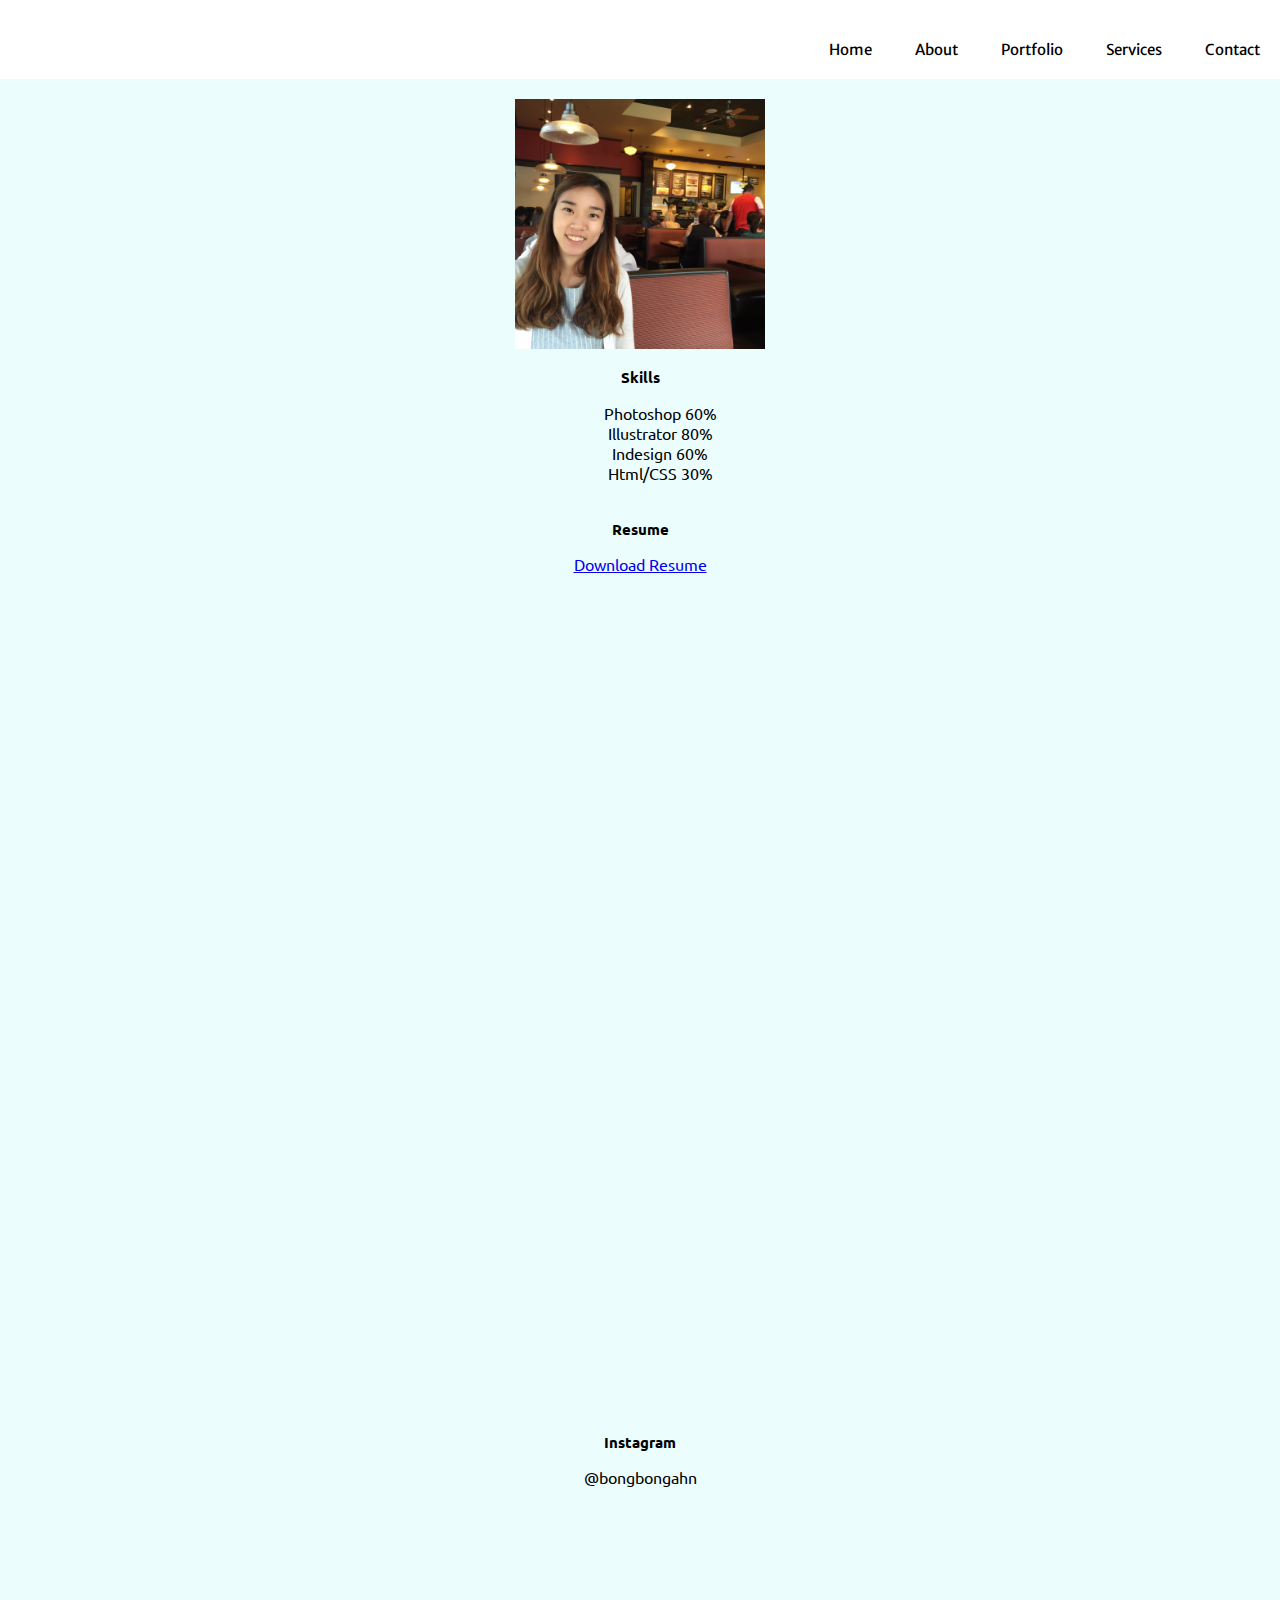
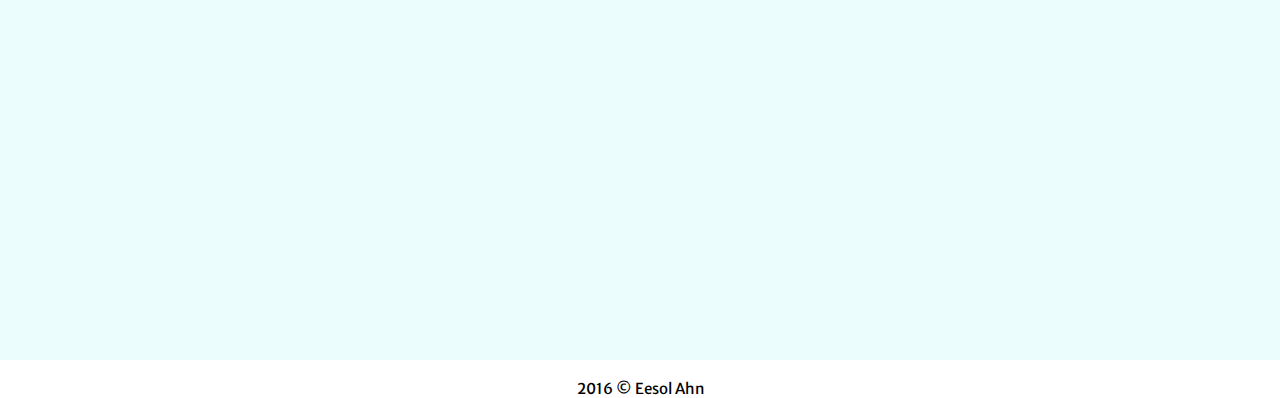
<file: about.html>
<!doctype html>
<title>About Me</title>
<link href="https://fonts.googleapis.com/css?family=Merriweather+Sans|Ubuntu" rel="stylesheet"> 
<meta name="viewport" content="width=device-width, initial-scale=1">

<style>
  header {
    color: #000000;
    background-color: #FFFFFF;
  }
  nav {
    
    font-size: 15px;
    text-align: right;
    font-family: 'Merriweather Sans', sans-serif;
  }
  nav a {
    color: #000000;
    text-decoration: none;
    padding: 20px;
  }
  main {
    color: #000000;
    background-color: #ECFDFD;
    padding: 20px;
    text-align: center;
    font-family: 'Ubuntu', sans-serif;
  }
  p {
    font-size: 12px;
    font-family: 'Ubuntu', sans-serif;
  }
  h3 {
    font-family: 'Ubuntu', sans-serif;
    font-size: 15px;
    color: #000000;
  }
  footer {
    font-size: 15px;
    color: #000000;
    background-color: #FFFFFF
  }
  body {
    margin: 0;
    font-family: 'Merriweather Sans', sans-serif;
    text-align: center;
  }
  iframe {
	width: 500px;
	height: 800px;
}
  @media all (max-width: 480px) {
  img {
    margin: 10px auto;
    float: none;
    display: block;
  }

</style>

<header><br><br>
<nav>
    <a href="index.html">Home</a>
    <a href="about.html">About</a>
    <a href="portfolio.html">Portfolio</a>
    <a href="services.html">Services</a>
    <a href="contact.html">Contact</a>
  </nav><br>
</header>

<main>
<img src="Aboutme.jpeg" width="250px"><br>
	
	
	<h3>Skills</h3>
	<ul style="list-style: none;">
		<li>Photoshop		60%</li>
		<li>Illustrator		80%</li>
		<li>Indesign		60%</li>
		<li>Html/CSS		30%</li><br>
	</ul>
<h3>Resume</h3>
<a href="resume.pdf">Download Resume</a><br><br><br>
<iframe src="resume.pdf" frameborder="0"></iframe><br>

<!-- SnapWidget -->
	<h3>Instagram</h3>
@bongbongahn<br><br><br>
<iframe src="https://snapwidget.com/embed/291598" class="snapwidget-widget" allowTransparency="true" frameborder="0" scrolling="no" style="border:none; overflow:hidden; width:615px; height:410px"></iframe><br>
  
</main>

<footer><br>
2016 © Eesol Ahn
</footer>
</file>
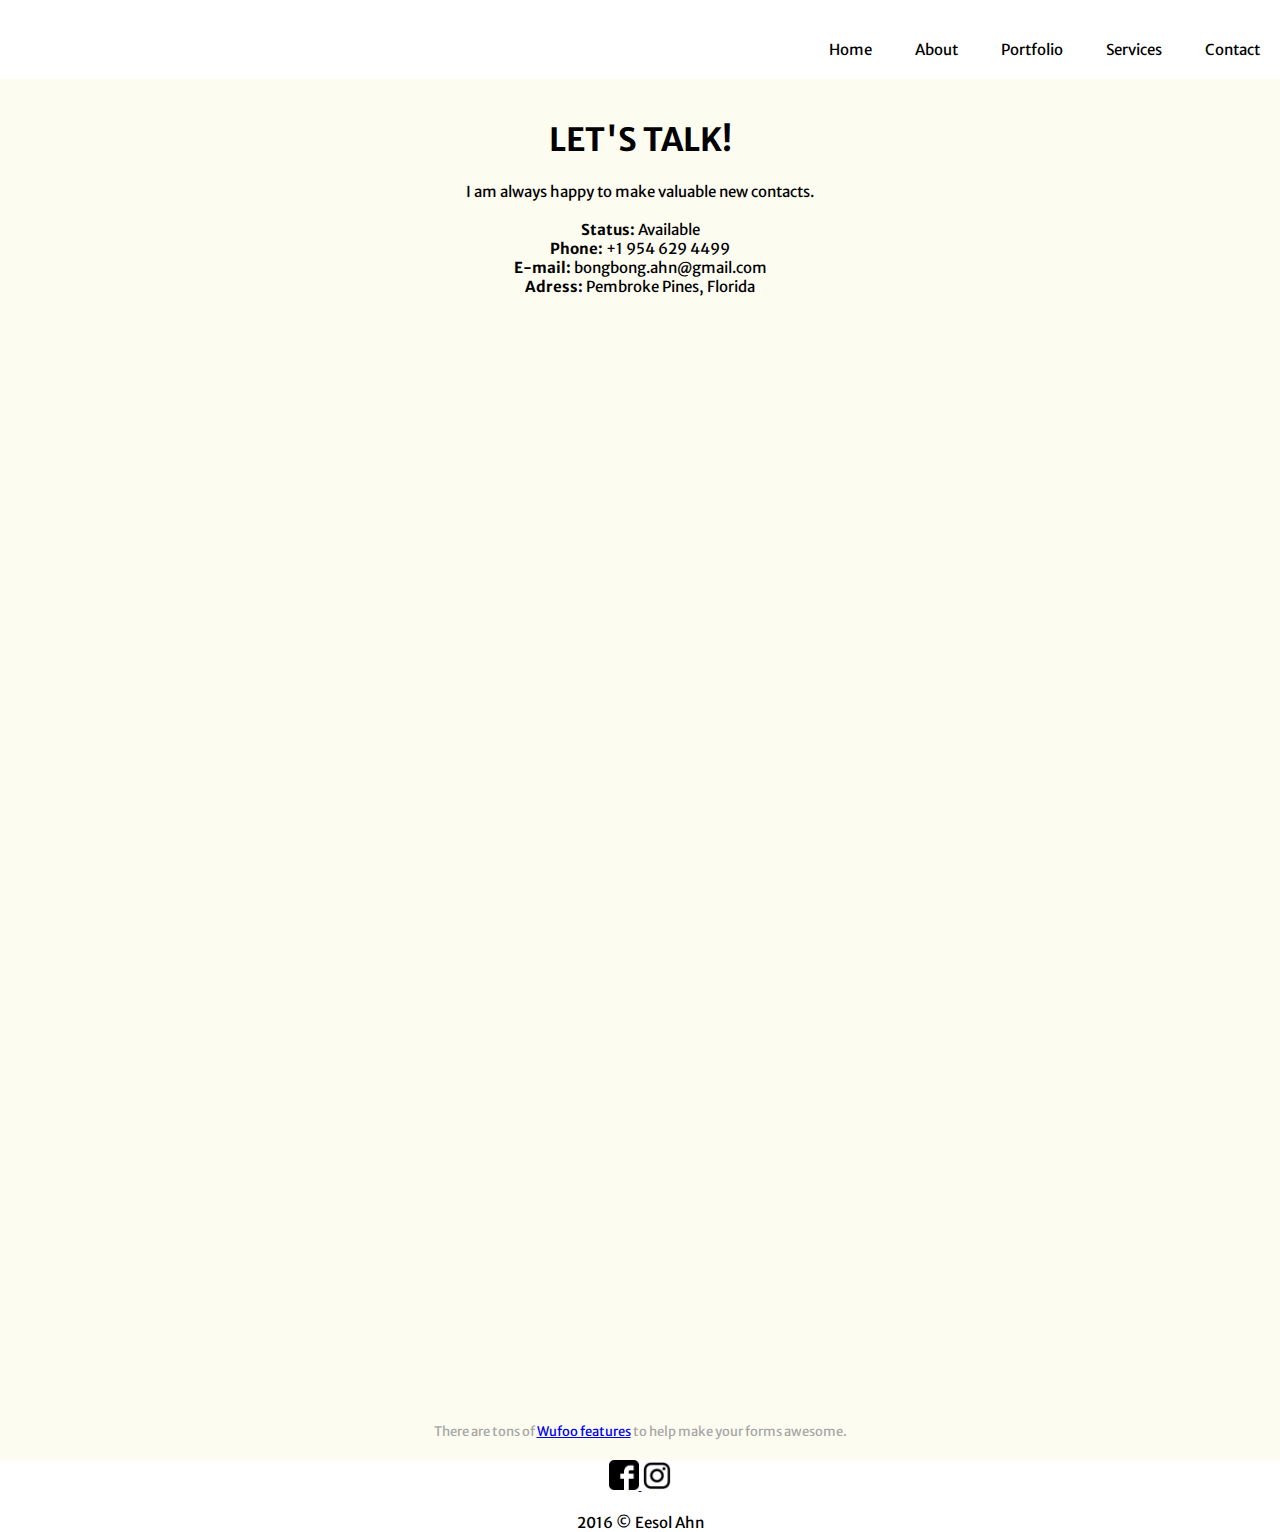
<file: contact.html>
<!doctype html>
<title>Portfolio</title>
<link href="https://fonts.googleapis.com/css?family=Merriweather+Sans|Ubuntu" rel="stylesheet"> 
<meta name="viewport" content="width=device-width, initial-scale=1">

<style>
  header {
    color: #000000;
    background-color: #FFFFFF;
  }
  nav {
    font-size: 15px;
    text-align: right;
    font-family: 'Merriweather Sans', sans-serif;
  }
  nav a {
    color: #000000;
    text-decoration: none;
    padding: 20px;
  }
  main {
    color: #000000;
    background-color: #FCFCF1;
    padding: 20px;
    text-align: center;
    font-family: 'Merriweather Sans', sans-serif;
  }
  p {
    font-size: 15px;
    font-family: 'Merriweather Sans', sans-serif;
  }
  h3 {
    font-family: 'Merriweather Sans', sans-serif;
    font-size: 15px;
    color: #000000;
  }
  footer {
    font-size: 15px;
    color: #000000;
    background-color: #FFFFFF
  }
  body {
    margin: 0;
    font-family: 'Merriweather Sans', sans-serif;
    text-align: center;
  }
  @media all (max-width: 480px) {
  img {
    margin: 10px auto;
    float: none;
    display: block;
  }
</style>

<header><br><br>
<nav>
    <a href="index.html">Home</a>
    <a href="about.html">About</a>
    <a href="portfolio.html">Portfolio</a>
    <a href="services.html">Services</a>
    <a href="contact.html">Contact</a>
  </nav><br>
</header>

<main>
    <h1>LET'S TALK!</h1>
    <p>I am always happy to make valuable new contacts.<br><br>
        <strong>Status:</strong> Available<br>
        <strong>Phone:</strong> +1 954 629 4499<br>
        <strong>E-mail:</strong> bongbong.ahn@gmail.com<br>
        <strong>Adress:</strong> Pembroke Pines, Florida<br><br>
      
      <iframe src="https://www.google.com/maps/embed?pb=!1m18!1m12!1m3!1d3585.8437208382143!2d-80.29147798444083!3d26.0059362835265!2m3!1f0!2f0!3f0!3m2!1i1024!2i768!4f13.1!3m3!1m2!1s0x88d9a6089cff36ab%3A0x2679b4aaf4824378!2s10700+SW+City+Center+Blvd%2C+Pembroke+Pines%2C+FL+33025!5e0!3m2!1sen!2sus!4v1481654947493" width="600" height="450" frameborder="0" style="border:0" allowfullscreen></iframe><br><br><br>
<iframe height="597" allowTransparency="true" frameborder="0" scrolling="no" style="width:400px;border:none"  src="https://bongbongahn.wufoo.com/embed/z14chota0084f6n/"><a href="https://bongbongahn.wufoo.com/forms/z14chota0084f6n/">Fill out my Wufoo form!</a></iframe><div id="wuf-adv" style="font-family:inherit;font-size: small;color:#a7a7a7;text-align:center;display:block;"><span class="notranslate">There are tons of <a href="http://www.wufoo.com/features/">Wufoo features</a> to help make your forms awesome.</span></div>
</main>

<footer>
  
  
<a target="_blank" href="https://facebook.com/eesol.ahn">  <img src="facebooklogo.png" width="30"> </a>
<a target="_blank" href="https://www.instagram.com/bongbongahn/">  <img src="instagramlogo.png" width="30"> </a><br><br>

2016 © Eesol Ahn
</footer>
</file>
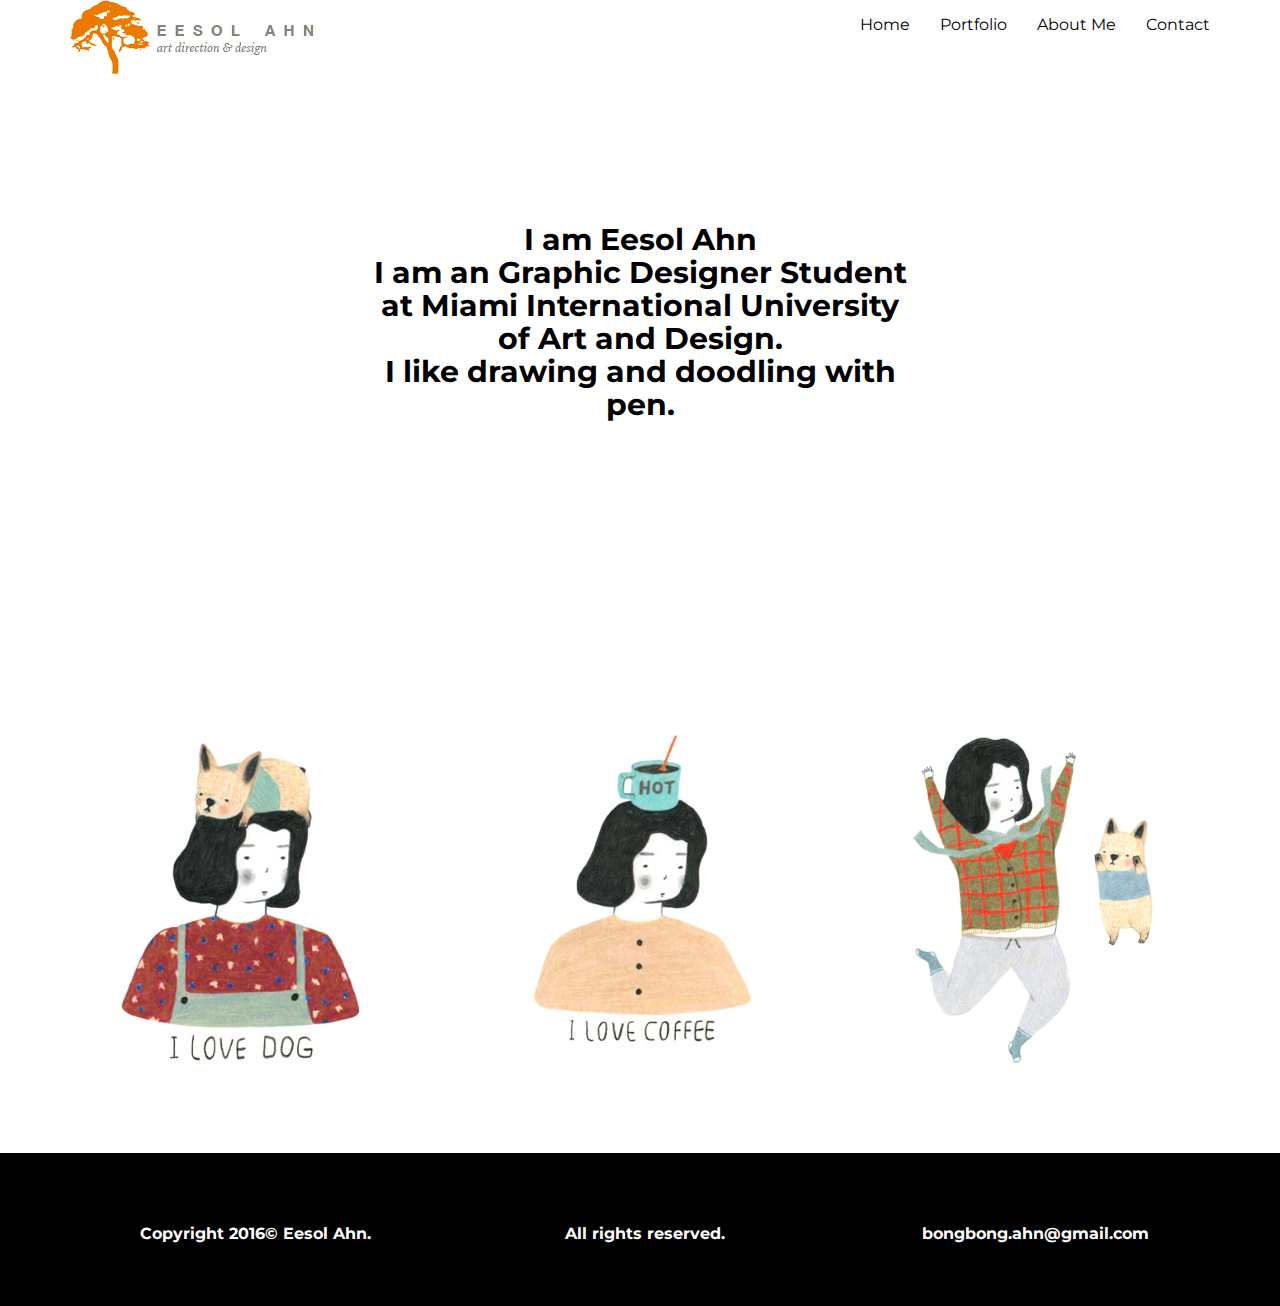
<file: final-extra-credit.html>
<!DOCTYPE html>
<head>
    <meta charset="utf-8">
    <meta name="viewport" content="width=device-width, initial-scale=1">

    <title>Final Extra Credit</title>    
<link href="bootstrap.css" rel="stylesheet">
    <link href="style1.css" rel="stylesheet">
    <link href="font-awesome.min.css" rel="stylesheet">

</head>

<body>

<div class="navbar navbar-default navbar-fixed-top" role="navigation">
<div class="container">

<div class="navbar-header">
<button type="button" class="navbar-toggle" data-toggle="collapse" data-target=".navbar-collapse">
<span class="sr-only">Toggle navigation</span>
<span class="icon-bar"></span>
<span class="icon-bar"></span>
<span class="icon-bar"></span>
</button>
<a href="index.html"><img src="final_extra_logo1.jpg" class="img-responsive"></a>
</div>

<div class="navbar-collapse collapse">
<ul class="nav navbar-nav navbar-right">
<li class="active"><a href="index.html">Home</a></li>
<li><a href="portfolio.html">Portfolio</a></li>
<li><a href="about.html">About Me</a></li>
<li><a href="contact.html">Contact</a></li>
</ul>
</div>

</div>
</div><br>

<div id="headerwrap">
<div class="container">
<div class="row">
<div class="col-lg-6 col-lg-offset-3">
<h2>I am Eesol Ahn<br>
I am an Graphic Designer Student at Miami International University of Art and Design.<br>
I like drawing and doodling with pen.</h2>
</div>
</div>
</div>
</div>
	
	<section id="works"></section>
	<div class="container">
		<div class="row centered mt mb">
			<div class="col-lg-4 col-md-4 col-sm-4 gallery">
				<a href="#"><img src="Untitled-1.jpg" class="img-responsive"></a>
			</div>
			<div class="col-lg-4 col-md-4 col-sm-4 gallery">
				<a href="#"><img src="Untitled-2.jpg" class="img-responsive"></a>
			</div>
			<div class="col-lg-4 col-md-4 col-sm-4 gallery">
				<a href="#"><img src="Untitled-3.jpg" class="img-responsive"></a>
			</div>
		</div>
	</div>

	<div id="footerwrap">
		<div class="container">
			<div class="row centered">
				<div class="col-lg-4">
					<p>Copyright 2016© Eesol Ahn.</p>
				</div>
				<div class="col-lg-4">
					<p> All rights reserved.</p>
				</div>
				<div class="col-lg-4">
					<p>bongbong.ahn@gmail.com</p>
				</div>
			</div>
		</div>
	</div>
	
</body>
 
</html>
</file>
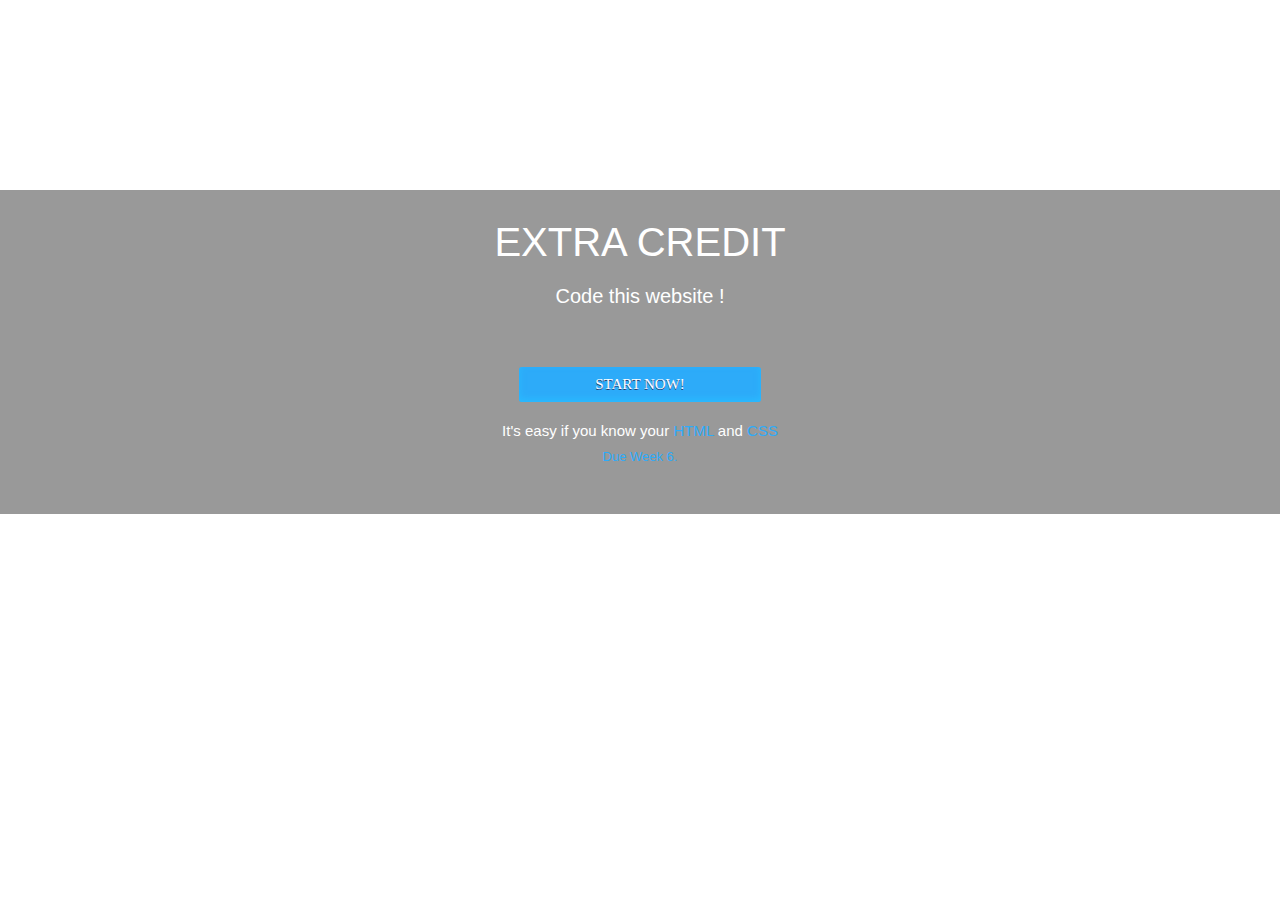
<file: midterm-extra-credit.html>
<!DOCTYPE html>
<html>
<head>
	<meta charset="utf-8">

	<title>Extra credit </title>




	<link rel="stylesheet" href="style-extra.css">

</head>
<body >


<h1>EXTRA CREDIT <br> 
	<p style="margin-top: 20px;">Code this website !</p> <br> 
	<a href="#" class="myButton">START NOW!</a> <br> 
	<div id="text"> It's easy if you know your 
		<span style="color:#2dabf9;">HTML</span> and 
		<span style="color:#2dabf9;">CSS</span> </div> 
	<div id="text2">Due Week 6.</div></h1>
		

</body>
</html>
</file>
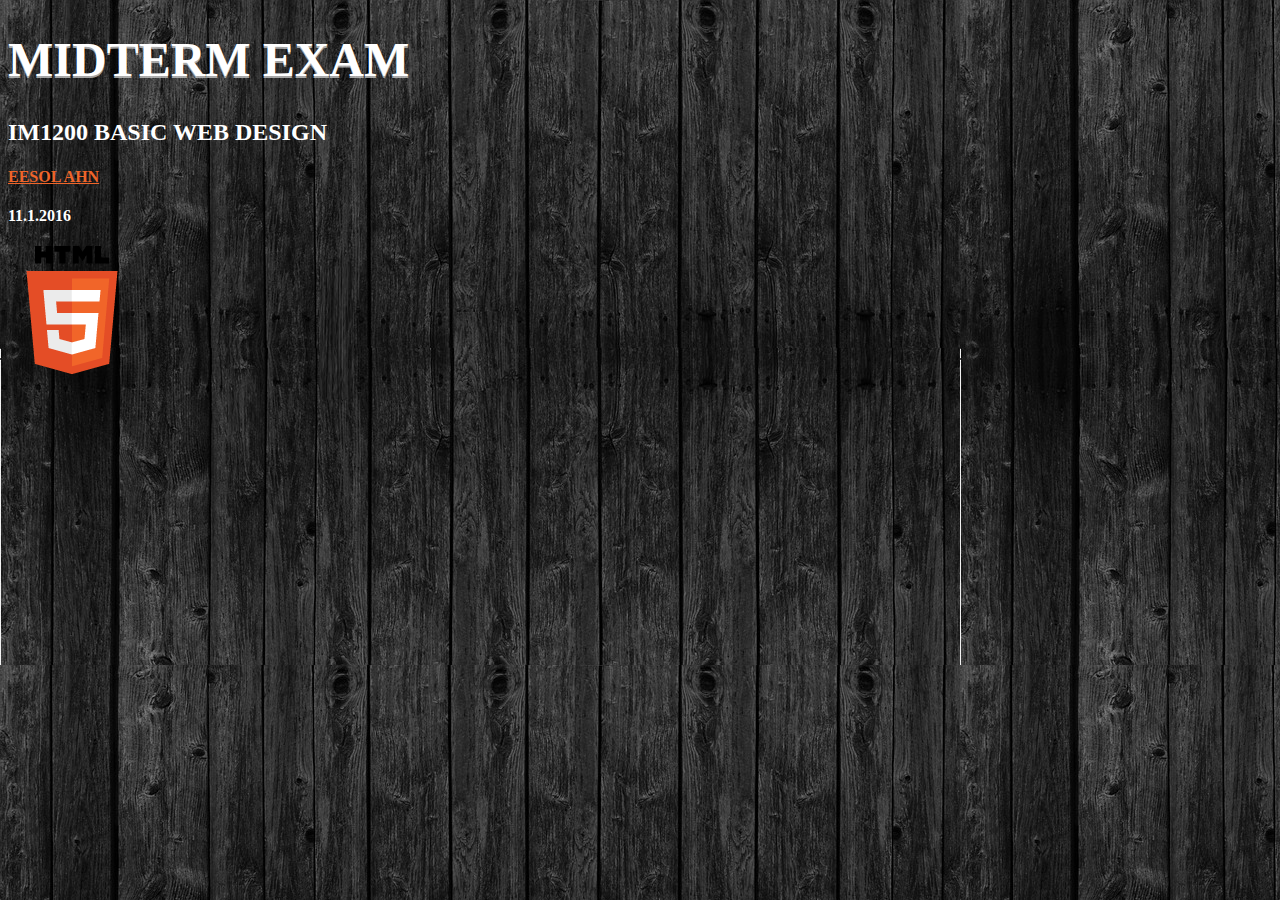
<file: midterm.html>
<!doctype html>

<header>
<Style>

html {
 font-family: Impact;
 background-image: url(black-wood-1403902_960_720.jpg);
 color: #FFFFFF;
}
h1 {
 font-size: 48px;
 font-family: Georgia;
 text-shadow: 0 2px 0 #c9c9c9c9;
}
h1,
h2,
h3,
h4 {
 text-transform: uppercase;
}
a {
 color: #F06529;
}

</style>
</header>

<body>
<h1>Midterm Exam</h1>
<h2>IM1200 Basic Web Design</h2>
<h4><a href="http://eesolahn.me">Eesol Ahn</a></h4>
<h4>11.1.2016</h4>
 <img src="HTML5_Logo_128.png">

</body>
</file>
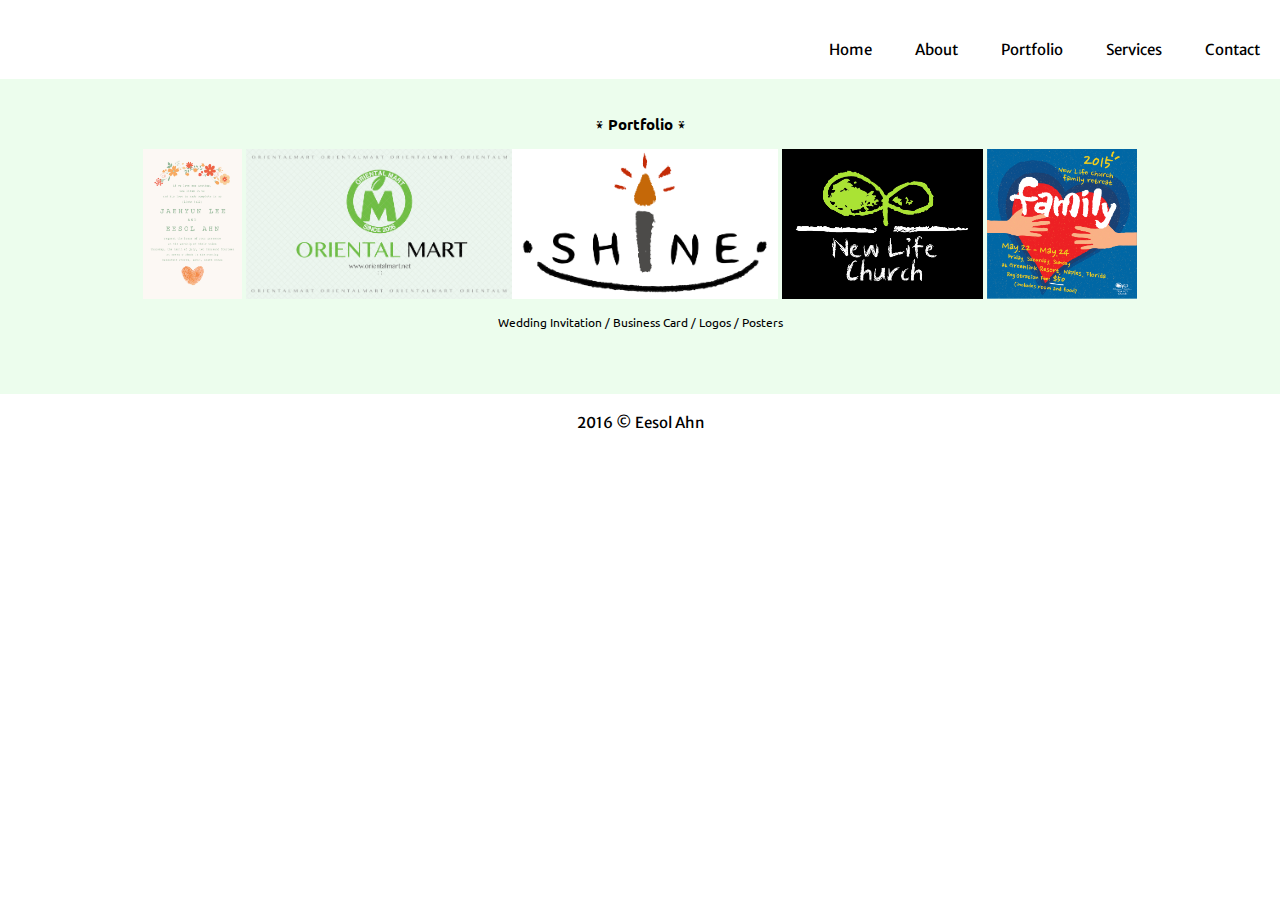
<file: portfolio.html>
<!doctype html>
<title>Portfolio</title>
<link href="https://fonts.googleapis.com/css?family=Merriweather+Sans|Ubuntu" rel="stylesheet"> 
<meta name="viewport" content="width=device-width, initial-scale=1">

<style>
  header {
    color: #000000;
    background-color: #FFFFFF;
  }
  nav {
    font-size: 15px;
    text-align: right;
    font-family: 'Merriweather Sans', sans-serif;
  }
  nav a {
    color: #000000;
    text-decoration: none;
    padding: 20px;
  }
  main {
    color: #000000;
    background-color: #ECFDED;
    padding: 20px;
    text-align: center;
    font-family: 'Ubuntu', sans-serif;
  }
  p {
    font-size: 12px;
    font-family: 'Ubuntu', sans-serif;
  }
  h3 {
    font-family: 'Ubuntu', sans-serif;
    font-size: 15px;
    color: #000000;
  }
  footer {
    font-size: 15px;
    color: #000000;
    background-color: #FFFFFF
  }
  body {
    margin: 0;
    font-family: 'Merriweather Sans', sans-serif;
    text-align: center;
  }
  @media all (max-width: 480px) {
  img {
    margin: 10px auto;
    float: none;
    display: block;
  }
</style>

<header><br><br>
<nav>
    <a href="index.html">Home</a>
    <a href="about.html">About</a>
    <a href="portfolio.html">Portfolio</a>
    <a href="services.html">Services</a>
    <a href="contact.html">Contact</a>
  </nav><br>
</header>

<main>
<h3>⍣ Portfolio ⍣</h3>
<img src="1.png" height="150px">  <img src="2.png" height="150px"><img src="4.png" height="150px">  <img src="5.png" height="150px">  <img src="6.png" height="150px"><br>
<p>Wedding Invitation / Business Card / Logos / Posters<br><br><br>
</main>

<footer><br>
2016 © Eesol Ahn
</footer>
</file>
<file: style1.css>
@charset "utf-8";
/* CSS Document */

@import url(http://fonts.googleapis.com/css?family=Montserrat:400,700);


::-moz-selection {
    background: #f2c2c9;
    color: #a4003a;
    text-shadow: none;
}

::selection {
    background: #16a085;
    color: #a4003a;
    text-shadow: none;
}
#success_message{ display: none;}


 hr {
    display: block;
    height: 1px;
    border: 0;
    border-top: 1px solid #ccc;
    margin: 1em 0;
    padding: 0;
}

.centered {
	text-align: center
}

.mt {
	margin-top: 80px;
}

.mb {
	margin-bottom: 80px;
}

body {
    font-family: 'Montserrat', sans-serif;
    font-weight: 400;
    font-size: 16px;

    -webkit-font-smoothing: antialiased;
    -webkit-overflow-scrolling: touch;
}

h1, h2, h3, h4, h5, h6, p {
	font-weight: 700;
    color: #000000;
}


.navbar-brand {
	font-weight: 700;
}

.navbar-default .navbar-brand {
	color: #000000;
}

.navbar-default {
	background-color: #FFFFFF;
	border-color: transparent;
}

.navbar-default .navbar-nav > .active > a, .navbar-default .navbar-nav > .active > a:hover, .navbar-default .navbar-nav > .active > a:focus {
	color: #000000;
	background-color: transparent;
}

.navbar-default .navbar-nav > li > a {
	color: #000000;
}


#headerwrap {
	background: url(http://img02.deviantart.net/1596/i/2013/093/c/8/red_riding_hood_illustration_by_eccentricdz-d609y1q.jpg
) no-repeat center top;
	margin-top: -70px;
	padding-top: 250px;
	text-align:center;
	background-attachment: relative;
	background-position: center center;
	min-height: 650px;
	width: 100%;
	
    -webkit-background-size: 100%;
    -moz-background-size: 100%;
    -o-background-size: 100%;
    background-size: 100%;

    -webkit-background-size: cover;
    -moz-background-size: cover;
    -o-background-size: cover;
    background-size: cover;
}

#headerwrap h1 {
	color:#ffffff;
	padding-top: 10px;
	padding-bottom: 20px;
	letter-spacing: 4px;
	font-size: 60px;
	font-weight: bold;
}

#headerwrap h4 {
	font-weight: 400;
	color: #ffffff;
}



#footerwrap {
	padding-top: 70px;
	padding-bottom: 50px;
	background-color: #000000;
}

#footerwrap p {
	color: #ffffff;
	margin-left: 10px;
}

#workwrap {	
	background: url(http://img02.deviantart.net/1596/i/2013/093/c/8/red_riding_hood_illustration_by_eccentricdz-d609y1q.jpg
) no-repeat center top;
	margin-top: -70px;
	padding-top: 250px;
	text-align:center;
	background-attachment: relative;
	background-position: center center;
	min-height: 650px;
	width: 100%;
	
    -webkit-background-size: 100%;
    -moz-background-size: 100%;
    -o-background-size: 100%;
    background-size: 100%;

    -webkit-background-size: cover;
    -moz-background-size: cover;
    -o-background-size: cover;
    background-size: cover;
}

#workwrap h1 {
	color:#ffffff;
	padding-top: 10px;
	padding-bottom: 20px;
	letter-spacing: 4px;
	font-size: 80px;
	font-weight: bold;
}

#workwrap h4 {
	font-weight: 400;
	color: #ffffff
}

#aboutwrap {	
	background: url(Aboutme.jpeg) no-repeat center top;
	margin-top: -70px;
	padding-top: 250px;
	text-align:center;
	background-attachment: relative;
	background-position: center center;
	min-height: 550px;
	width: 100%;
	
    -webkit-background-size: 100%;
    -moz-background-size: 100%;
    -o-background-size: 100%;
    background-size: 100%;

    -webkit-background-size: cover;
    -moz-background-size: cover;
    -o-background-size: cover;
    background-size: cover;
}




/* Gallery */
.gallery {
	margin-top: 30px;
}

.gallery img:hover {
	opacity: 0.4;
}
</file>
<file: style-extra.css>
body{
		background-image: url("http://www.walldevil.com/wallpapers/a52/cartoon-movies-illustration-season-vector-spring-wallpapers-wallpaper.jpg");
		background-repeat: no-repeat;
		background-position: center center;
		background-attachment: fixed;
		-webkit-background-size: cover;
		-moz-background-size: cover;
		-o-background-size: cover;
		background-size: cover;
	}
.btn {
  background: #3caefa;
  -webkit-border-radius: 4;
  -moz-border-radius: 4;
  border-radius: 4px;
  font-family: Arial;
  color: #ffffff;
  font-size: 20px;
  padding: 10px 40px 10px 40px;
  text-decoration: none;
}

.btn:hover {
  background: #3cb0fd;
  text-decoration: none;
}
.myButton {
	-moz-box-shadow:inset 0px -3px 7px 0px #29bbff;
	-webkit-box-shadow:inset 0px -3px 7px 0px #29bbff;
	box-shadow:inset 0px -3px 7px 0px #29bbff;
	background-color:#2dabf9;
	-moz-border-radius:3px;
	-webkit-border-radius:3px;
	border-radius:3px;
	display:inline-block;
	cursor:pointer;
	color:#ffffff;
	font-family:Trebuchet MS;
	font-size:15px;
	padding:9px 76px;
	text-decoration:none;
	text-shadow:0px 1px 0px #263666;
}
.myButton:hover {
	background-color:#0688fa;
}
.myButton:active {
	position:relative;
	top:1px;
}

h1{

	background-color: rgba(0, 0, 0, 0.4);
	color: white;
	text-align: center;
	font-size: 40px;
	font-family: arial;
	font-weight: lighter;
	margin-top: 190px;
	margin-left: -150px;
	margin-right: -150px;
	padding-top: 30px;
  	padding-right: 150px;
  	padding-bottom: 50px;
  	padding-left: 150px;
	vertical-align:  text-top;
}
p{
	font-size: 20px;

	margin: 0px;
}

#text{
		font-size: 15px;
		margin-top: 20px;
}

#text2{
		font-size: 13px;
		margin-top: 10px;
		color:#2dabf9;
}
</file>
